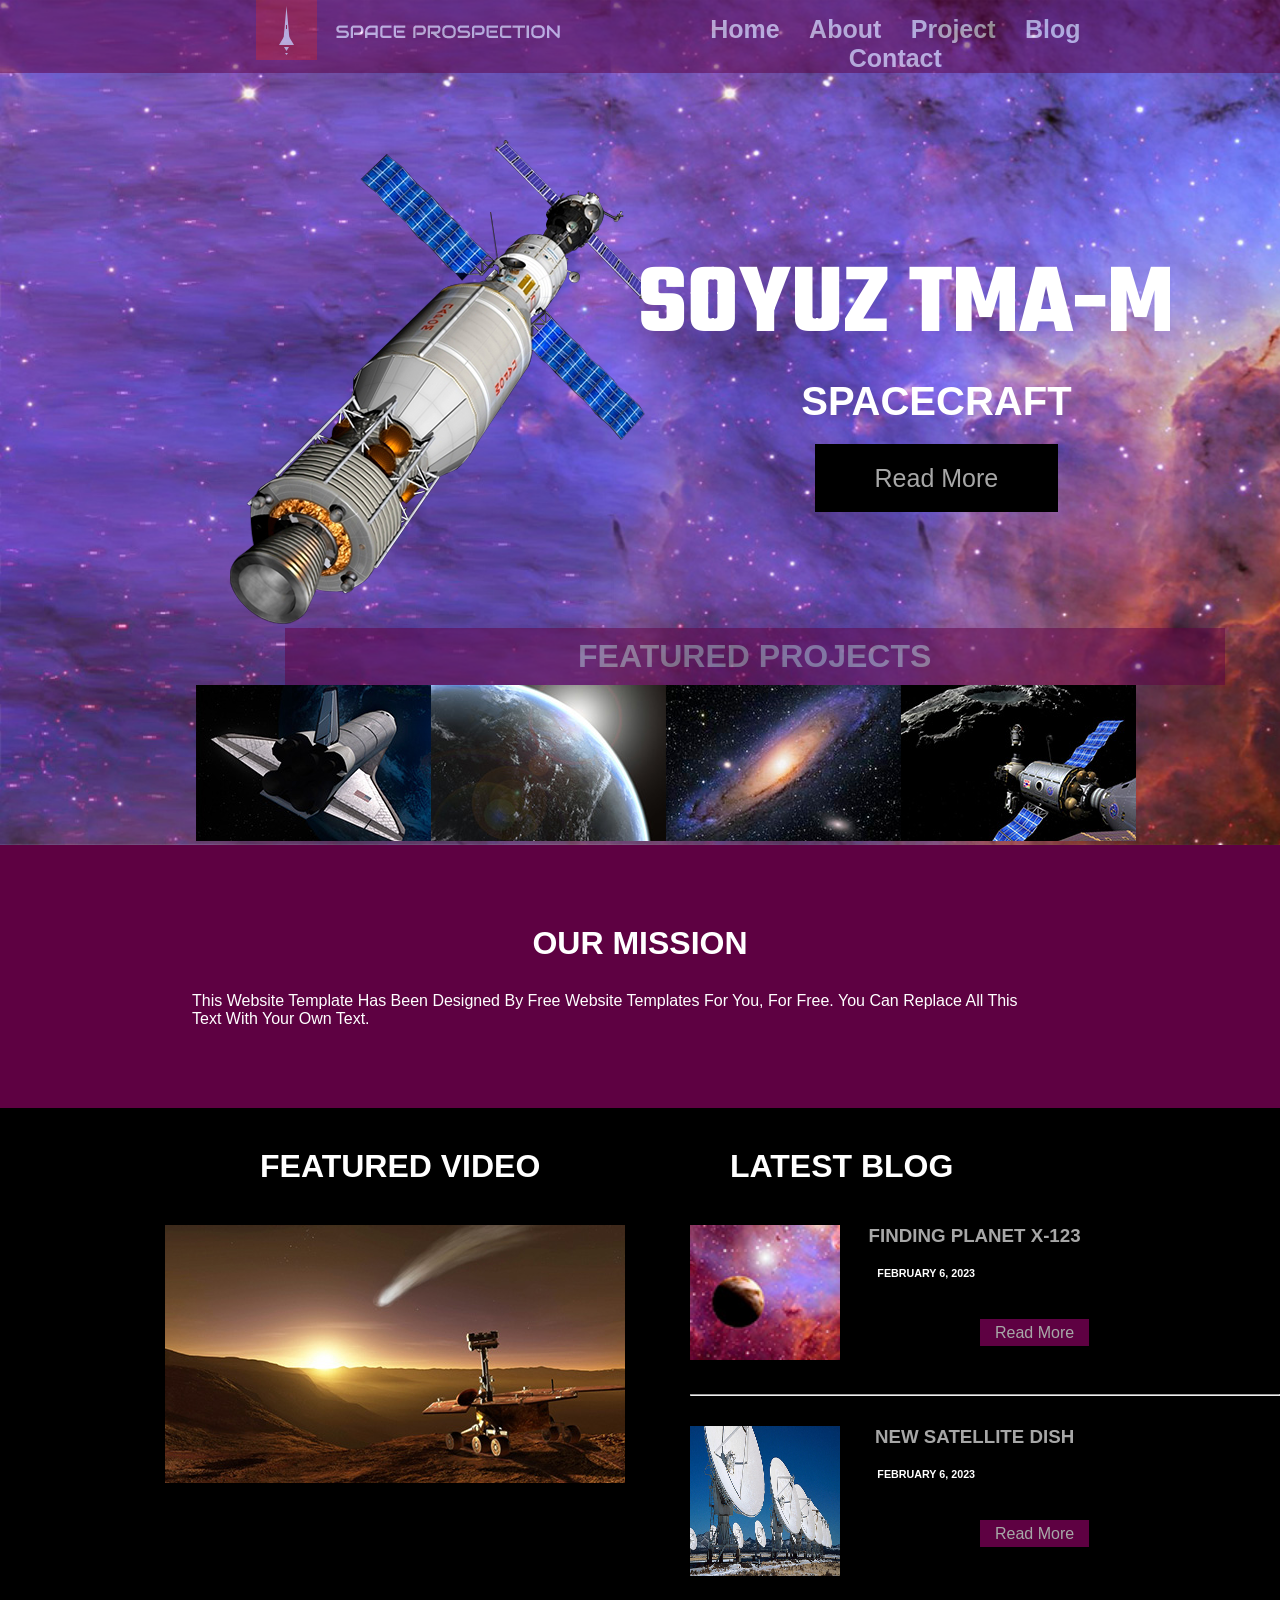
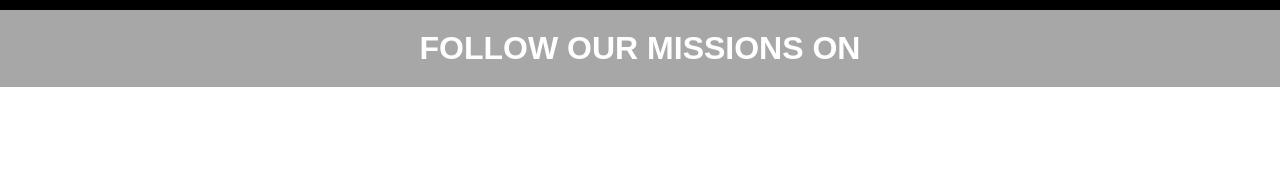
<file: index.html>
<!DOCTYPE html>
<html lang="en">

<head>
    <meta charset="UTF-8">
    <meta name="viewport" content="width=device-width, initial-scale=1.0">
    <link rel="stylesheet" href="https://use.fontawesome.com/releases/v5.13.1/css/all.css" integrity="sha384-xxzQGERXS00kBmZW/6qxqJPyxW3UR0BPsL4c8ILaIWXva5kFi7TxkIIaMiKtqV1Q" crossorigin="anonymous">
    <link rel="preconnect" href="https://fonts.gstatic.com">
    <link href="https://fonts.googleapis.com/css2?family=Teko:wght@500&family=Zen+Dots&display=swap" rel="stylesheet">
    <script src="https://code.jquery.com/jquery-3.5.1.slim.min.js" integrity="sha384-DfXdz2htPH0lsSSs5nCTpuj/zy4C+OGpamoFVy38MVBnE+IbbVYUew+OrCXaRkfj" crossorigin="anonymous"></script>
    <script src="https://cdn.jsdelivr.net/npm/popper.js@1.16.1/dist/umd/popper.min.js" integrity="sha384-9/reFTGAW83EW2RDu2S0VKaIzap3H66lZH81PoYlFhbGU+6BZp6G7niu735Sk7lN" crossorigin="anonymous"></script>
    <script src="https://stackpath.bootstrapcdn.com/bootstrap/4.5.2/js/bootstrap.min.js" integrity="sha384-B4gt1jrGC7Jh4AgTPSdUtOBvfO8shuf57BaghqFfPlYxofvL8/KUEfYiJOMMV+rV" crossorigin="anonymous"></script>
    <link rel="stylesheet" type='text/css' href="css/main.css">
    <title>Home</title>
</head>

<body>
    <!--start header-->
    <header>
        <!--start nav-->
        <nav style="width: 71%;">
            <div class="logo"><img src="images/logo.png" alt="logo"></div>
            <ul class="ul-nav">
                <li><a href="index.html">Home</a></li>
                <li>
                    <a href="about.html">about</a></li>

                <li>
                    <a href="project.html">project</a></li>
                <li><a href="blog.html">blog</a></li>
                <li>
                    <a href="contact.html">contact</a></li>
            </ul>
        </nav>
        <!--end nav-->
        <!--start container-->

        <!--start showcase-->
        <div class="showcase">
            <div class="showcase-1">
                <div class="showcase-12"><img src="images/satellite.png" alt="satellite"></div>
                <div class="showcase-13">
                    <h1 style="font-family: teko;">SOYUZ TMA-M</h1>
                    <h3>SPACECRAFT</h3>
                    <a href="/">read more</a>
                </div>
            </div>
            <div class="showcase-2">
                <div class="showcase-21">
                    <h1>FEATURED PROJECTS</h1>
                </div>
                <div class="showcase-22">
                    <div class="img-showcase">
                        <img src="images/project-image1.jpg" alt="project-image1"><img src="images/project-image2.jpg" alt="project-image2"><img src="images/project-image3.jpg" alt="project-image3"><img src="images/project-image4.jpg" alt="project-image4">
                    </div>
                </div>
            </div>
        </div>
        <!--end showcase-->
    </header>

    <!--end header-->

    <!--start about-->
    <div class="about">
        <h1>OUR MISSION</h1>
        <p>This website template has been designed by Free Website Templates for you, for free. You can replace all this text with your own text.</p>
    </div>
    <!--end about-->
    <!--start blog-->
    <div class="blog">
        <div class="blog-1">
            <h1>FEATURED VIDEO</h1>
            <img src="images/mars-rover.jpg" alt="mars-rover">
        </div>
        <div class="blog-2">
            <h1>LATEST BLOG</h1>
            <div class="blog-21">
                <div><img src="images/finding-planet.jpg" alt="finding-planet"></div>
                <div>
                    <h3>FINDING PLANET X-123</h3>
                    <h6>FEBRUARY 6, 2023</h6>
                    <a href="/">read more</a>
                </div>
            </div>
            <hr>
            <div class="blog-22">
                <div><img src="images/satellite-dish.jpg" alt="satellite-dish" style="height: 150px;"></div>
                <div>
                    <h3>NEW SATELLITE DISH</h3>
                    <h6>FEBRUARY 6, 2023</h6>
                    <a href="/">read more</a>
                </div>
            </div>
        </div>
    </div>
    <!--end blog-->
    <!--start testimonial -->
    <!--end testimonial -->
    </div>
    <!--end container-->
    <!--start footer-->
    <footer>
        <div class="ftr-1">
            <div class="icon-ftr">
                <i></i><i></i><i></i><i></i>
            </div>
            <div>
                <h1>FOLLOW OUR MISSIONS ON</h1>
            </div>
        </div>
        <div class="ftr-2" style="padding: 30px 0; font-weight:lighter;">
            <h6>© 2023 BY SPACE PROSPECTION | ALL RIGHTS RESERVED</h6>
        </div>
    </footer>
    <!--end footer-->
</body>

</html>
</file>
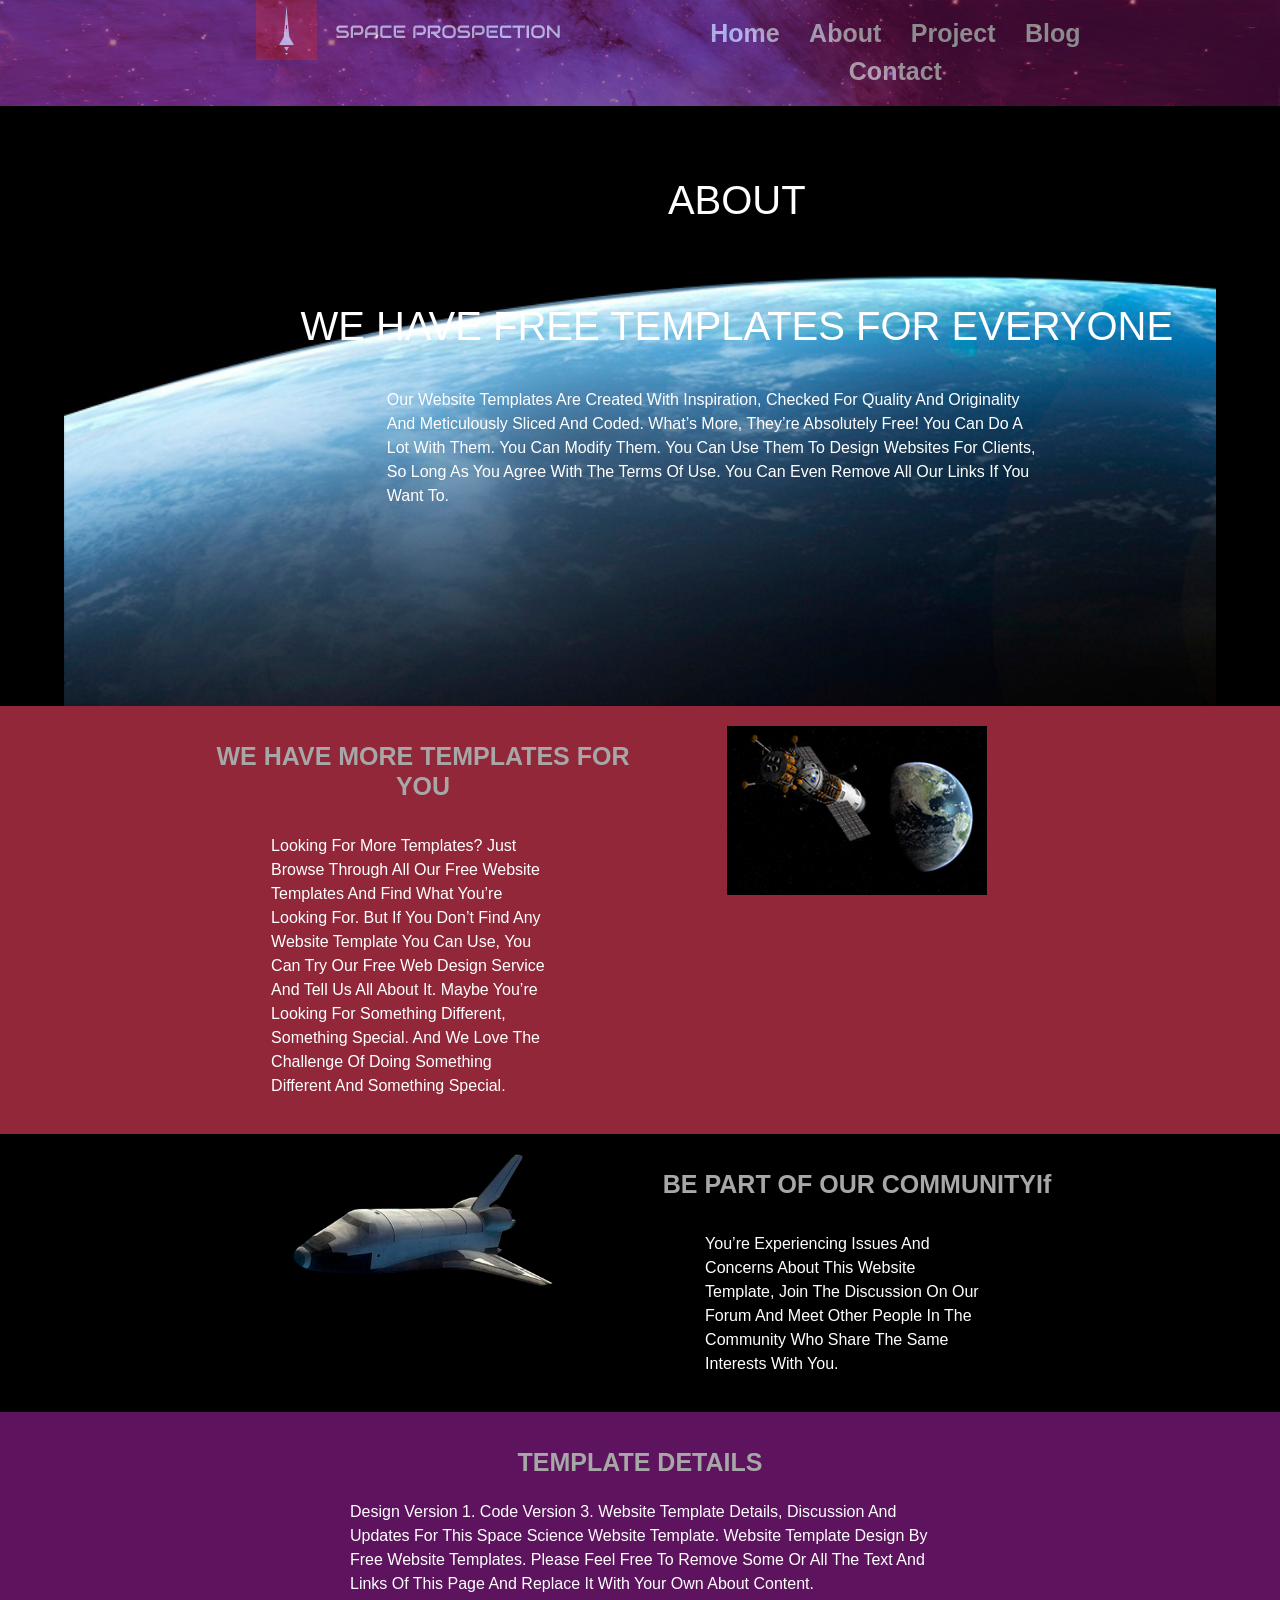
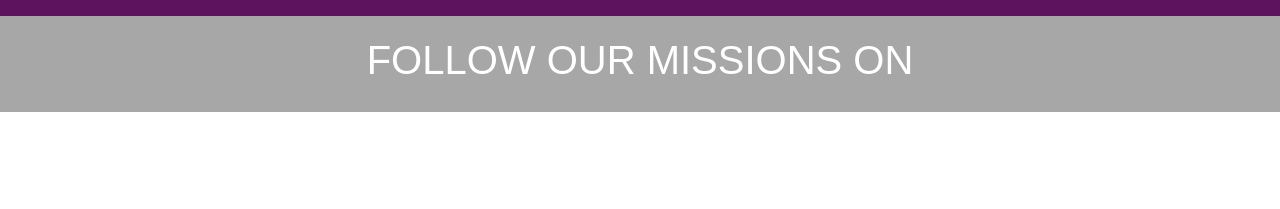
<file: about.html>
<!DOCTYPE html>
<html lang="en">

<head>
    <meta charset="UTF-8">
    <meta name="viewport" content="width=device-width, initial-scale=1.0">
    <link rel="stylesheet" href="https://use.fontawesome.com/releases/v5.13.1/css/all.css" integrity="sha384-xxzQGERXS00kBmZW/6qxqJPyxW3UR0BPsL4c8ILaIWXva5kFi7TxkIIaMiKtqV1Q" crossorigin="anonymous">
    <link href="https://fonts.googleapis.com/css2?family=Architects+Daughter&display=swap" rel="stylesheet">
    <link href="https://fonts.googleapis.com/css2?family=Amatic+SC&family=Architects+Daughter&display=swap" rel="stylesheet">
    <link rel="stylesheet" href="https://stackpath.bootstrapcdn.com/bootstrap/4.5.2/css/bootstrap.min.css" integrity="sha384-JcKb8q3iqJ61gNV9KGb8thSsNjpSL0n8PARn9HuZOnIxN0hoP+VmmDGMN5t9UJ0Z" crossorigin="anonymous">
    <script src="https://code.jquery.com/jquery-3.5.1.slim.min.js" integrity="sha384-DfXdz2htPH0lsSSs5nCTpuj/zy4C+OGpamoFVy38MVBnE+IbbVYUew+OrCXaRkfj" crossorigin="anonymous"></script>
    <script src="https://cdn.jsdelivr.net/npm/popper.js@1.16.1/dist/umd/popper.min.js" integrity="sha384-9/reFTGAW83EW2RDu2S0VKaIzap3H66lZH81PoYlFhbGU+6BZp6G7niu735Sk7lN" crossorigin="anonymous"></script>
    <script src="https://stackpath.bootstrapcdn.com/bootstrap/4.5.2/js/bootstrap.min.js" integrity="sha384-B4gt1jrGC7Jh4AgTPSdUtOBvfO8shuf57BaghqFfPlYxofvL8/KUEfYiJOMMV+rV" crossorigin="anonymous"></script>
    <link rel="stylesheet" type='text/css' href="css/main.css">
    <title>about</title>
</head>

<body style="background-color: black;">
    <!--start header-->
    <header>
        <!--start nav-->
        <nav>
            <div class="logo"><img src="images/logo.png" alt="logo"></div>
            <ul class="ul-nav">
                <li><a href="index.html">Home</a></li>
                <li>
                    <a href="about.html">about</a></li>

                <li>
                    <a href="project.html">project</a></li>
                <li><a href="blog.html">blog</a></li>
                <li>
                    <a href="contact.html">contact</a></li>
            </ul>
        </nav>
        <!--end nav-->
    </header>
    <!--end header-->
    <!--start about-->
    <div class="about-a">
        <div>
            <h1>ABOUT</h1>
            <h1>WE HAVE FREE TEMPLATES FOR EVERYONE</h1>
            <p>Our website templates are created with inspiration, checked for quality and originality and meticulously sliced and coded. What’s more, they’re absolutely free! You can do a lot with them. You can modify them. You can use them to design websites
                for clients, so long as you agree with the Terms of Use. You can even remove all our links if you want to.</p>
        </div>
    </div>
    <!--end about-->
    <!-- start templets-->
    <div class="temp">
        <div class="temp-1">
            <div>
                <h1>WE HAVE MORE TEMPLATES FOR YOU</h1>
                <p>Looking for more templates? Just browse through all our Free Website Templates and find what you’re looking for. But if you don’t find any website template you can use, you can try our Free Web Design service and tell us all about it.
                    Maybe you’re looking for something different, something special. And we love the challenge of doing something different and something special.</p>
            </div>
            <div><img src="images/earth-satellite.jpg" alt="project-image2"></div>
        </div>
        <div class="temp-2">
            <div><img src="images/space-shuttle.png" alt="space-shuttle"></div>
            <div>
                <h1>BE PART OF OUR COMMUNITYIf</h1>
                <p> you’re experiencing issues and concerns about this website template, join the discussion on our forum and meet other people in the community who share the same interests with you.</p>
            </div>
        </div>
        <div class="temp-3">
            <h1>TEMPLATE DETAILS</h1>
            <p>Design Version 1. Code version 3. Website Template details, discussion and updates for this Space Science Website Template. Website Template design by Free Website Templates. Please feel free to remove some or all the text and links of this
                page and replace it with your own About content.</p>
        </div>
    </div>
    <!--end templets-->
    <!--start footer-->
    <footer>
        <div class="ftr-1">
            <div class="icon-ftr">
                <i></i><i></i><i></i><i></i>
            </div>
            <div>
                <h1>FOLLOW OUR MISSIONS ON</h1>
            </div>
        </div>
        <div class="ftr-2">
            <h6>© 2023 BY SPACE PROSPECTION | ALL RIGHTS RESERVED</h6>
        </div>
    </footer>
    <!--end footer-->
</body>

</html>
</file>
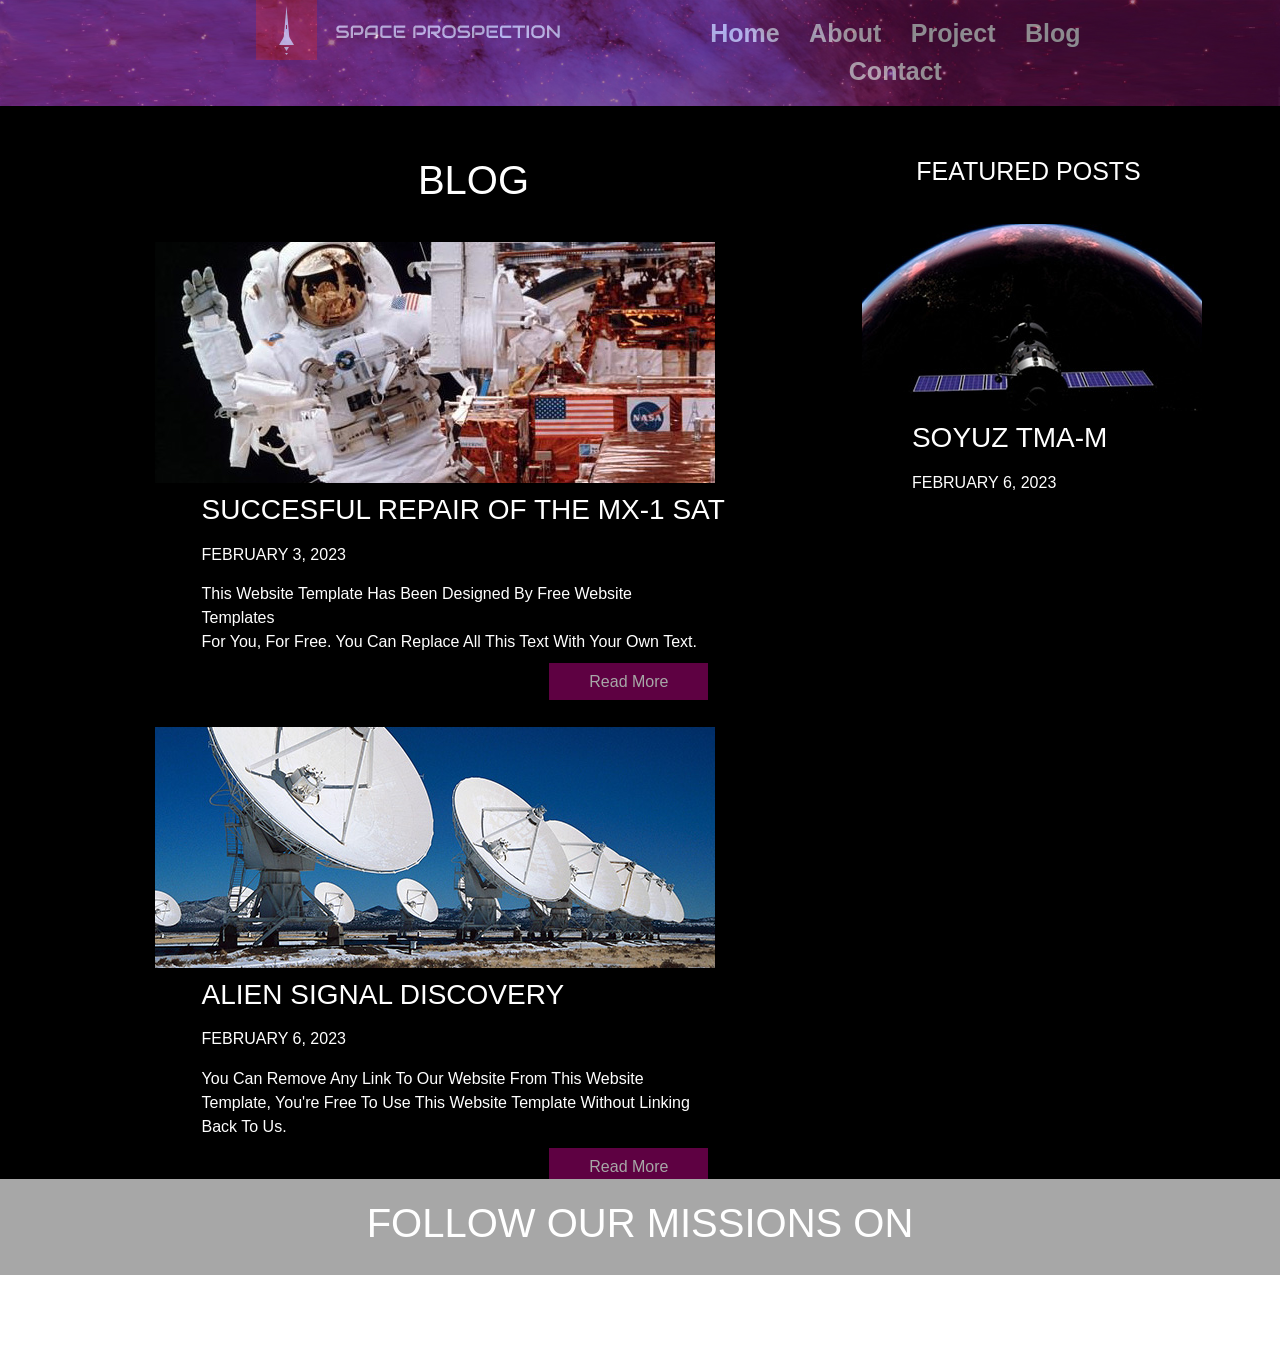
<file: blog.html>
<!DOCTYPE html>
<html lang="en">

<head>
    <meta charset="UTF-8">
    <meta name="viewport" content="width=device-width, initial-scale=1.0">
    <link rel="stylesheet" href="https://use.fontawesome.com/releases/v5.13.1/css/all.css" integrity="sha384-xxzQGERXS00kBmZW/6qxqJPyxW3UR0BPsL4c8ILaIWXva5kFi7TxkIIaMiKtqV1Q" crossorigin="anonymous">
    <link href="https://fonts.googleapis.com/css2?family=Architects+Daughter&display=swap" rel="stylesheet">
    <link href="https://fonts.googleapis.com/css2?family=Amatic+SC&family=Architects+Daughter&display=swap" rel="stylesheet">
    <link rel="stylesheet" href="https://stackpath.bootstrapcdn.com/bootstrap/4.5.2/css/bootstrap.min.css" integrity="sha384-JcKb8q3iqJ61gNV9KGb8thSsNjpSL0n8PARn9HuZOnIxN0hoP+VmmDGMN5t9UJ0Z" crossorigin="anonymous">
    <script src="https://code.jquery.com/jquery-3.5.1.slim.min.js" integrity="sha384-DfXdz2htPH0lsSSs5nCTpuj/zy4C+OGpamoFVy38MVBnE+IbbVYUew+OrCXaRkfj" crossorigin="anonymous"></script>
    <script src="https://cdn.jsdelivr.net/npm/popper.js@1.16.1/dist/umd/popper.min.js" integrity="sha384-9/reFTGAW83EW2RDu2S0VKaIzap3H66lZH81PoYlFhbGU+6BZp6G7niu735Sk7lN" crossorigin="anonymous"></script>
    <script src="https://stackpath.bootstrapcdn.com/bootstrap/4.5.2/js/bootstrap.min.js" integrity="sha384-B4gt1jrGC7Jh4AgTPSdUtOBvfO8shuf57BaghqFfPlYxofvL8/KUEfYiJOMMV+rV" crossorigin="anonymous"></script>
    <link rel="stylesheet" type='text/css' href="css/main.css">
    <title>blog</title>
</head>

<body style="background-color: black;">
    <!--start header-->
    <header>
        <!--start nav-->
        <nav>
            <div class="logo"><img src="images/logo.png" alt="logo"></div>
            <ul class="ul-nav">
                <li><a href="index.html">Home</a></li>
                <li>
                    <a href="about.html">about</a></li>

                <li>
                    <a href="project.html">project</a></li>
                <li><a href="blog.html">blog</a></li>
                <li>
                    <a href="contact.html">contact</a></li>
            </ul>
        </nav>
        <!--end nav-->
        <!--start footer-->
    </header>
    <!--end header-->
    <!--start blog-->
    <div class="container">
        <div class="blogs">

            <main>
                <h1>blog</h1>
                <div>
                    <img src="images/astronaut.jpg" alt="astronaut">
                    <h3>SUCCESFUL REPAIR OF THE MX-1 SAT</h3>
                    <h6>FEBRUARY 3, 2023</h6>
                    <p>This website template has been designed by Free Website Templates <br> for you, for free. You can replace all this text with your own text.</p>
                    <a href="/">read more</a>
                </div>
                <hr>
                <div>
                    <img src="images/satellite-dish.jpg" alt="satellite-dish">
                    <h3>ALIEN SIGNAL DISCOVERY</h3>
                    <h6>FEBRUARY 6, 2023</h6>
                    <p>You can remove any link to our website from this website template, you're free to use this website template without linking back to us.</p>
                    <a href="/">read more</a>
                </div>
            </main>
            <aside>
                <div>
                    <h1>FEATURED POSTS</h1>
                    <img src="images/moon-satellite.jpg" alt="moon-satellite">
                    <h3>SOYUZ TMA-M</h3>
                    <h6>FEBRUARY 6, 2023</h6>
                </div>

            </aside>
        </div>
    </div>
    <!--end blog-->
    <!--start footer-->
    <footer>
        <div class="ftr-1">
            <div class="icon-ftr">
                <i></i><i></i><i></i><i></i>
            </div>
            <div>
                <h1>FOLLOW OUR MISSIONS ON</h1>
            </div>
        </div>
        <div class="ftr-2">
            <h6>© 2023 BY SPACE PROSPECTION | ALL RIGHTS RESERVED</h6>
        </div>
    </footer>
    <!--end footer-->
</file>
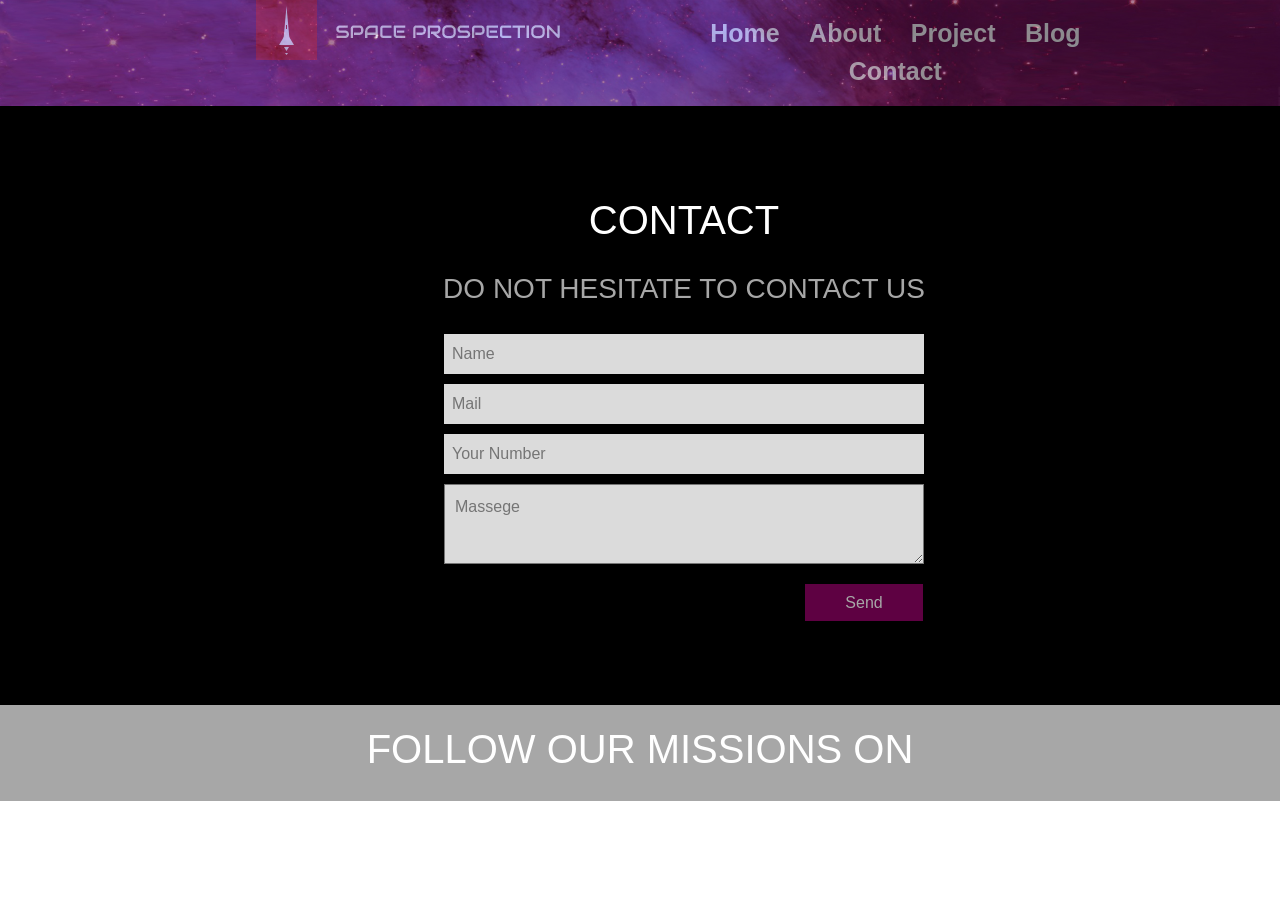
<file: contact.html>
<!DOCTYPE html>
<html lang="en">

<head>
    <meta charset="UTF-8">
    <meta name="viewport" content="width=device-width, initial-scale=1.0">
    <link rel="stylesheet" href="https://use.fontawesome.com/releases/v5.13.1/css/all.css" integrity="sha384-xxzQGERXS00kBmZW/6qxqJPyxW3UR0BPsL4c8ILaIWXva5kFi7TxkIIaMiKtqV1Q" crossorigin="anonymous">
    <link href="https://fonts.googleapis.com/css2?family=Architects+Daughter&display=swap" rel="stylesheet">
    <link href="https://fonts.googleapis.com/css2?family=Amatic+SC&family=Architects+Daughter&display=swap" rel="stylesheet">
    <link rel="stylesheet" href="https://stackpath.bootstrapcdn.com/bootstrap/4.5.2/css/bootstrap.min.css" integrity="sha384-JcKb8q3iqJ61gNV9KGb8thSsNjpSL0n8PARn9HuZOnIxN0hoP+VmmDGMN5t9UJ0Z" crossorigin="anonymous">
    <script src="https://code.jquery.com/jquery-3.5.1.slim.min.js" integrity="sha384-DfXdz2htPH0lsSSs5nCTpuj/zy4C+OGpamoFVy38MVBnE+IbbVYUew+OrCXaRkfj" crossorigin="anonymous"></script>
    <script src="https://cdn.jsdelivr.net/npm/popper.js@1.16.1/dist/umd/popper.min.js" integrity="sha384-9/reFTGAW83EW2RDu2S0VKaIzap3H66lZH81PoYlFhbGU+6BZp6G7niu735Sk7lN" crossorigin="anonymous"></script>
    <script src="https://stackpath.bootstrapcdn.com/bootstrap/4.5.2/js/bootstrap.min.js" integrity="sha384-B4gt1jrGC7Jh4AgTPSdUtOBvfO8shuf57BaghqFfPlYxofvL8/KUEfYiJOMMV+rV" crossorigin="anonymous"></script>
    <link rel="stylesheet" type='text/css' href="css/main.css">
    <title>contact</title>
</head>

<body>
    <!--start header-->
    <header>
        <!--start nav-->
        <nav>
            <div class="logo"><img src="images/logo.png" alt="logo"></div>
            <ul class="ul-nav">
                <li><a href="index.html">Home</a></li>
                <li>
                    <a href="about.html">about</a></li>

                <li>
                    <a href="project.html">project</a></li>
                <li><a href="blog.html">blog</a></li>
                <li>
                    <a href="contact.html">contact</a></li>
            </ul>
        </nav>
        <!--end nav-->
        <!--start footer-->
    </header>
    <!--end header-->
    <!--start contact-->
    <div class="contact">

        <form>
            <h1>CONTACT</h1>
            <h3>DO NOT HESITATE TO CONTACT US</h3>
            <input type="text" placeholder="name">
            <input type="text" placeholder="mail">
            <input type="text" placeholder="your number">
            <textarea placeholder="massege"></textarea>
            <a href="/">send</a>
        </form>
    </div>
    <!--end contact-->
    <footer>
        <div class="ftr-1">
            <div class="icon-ftr">
                <i></i><i></i><i></i><i></i>
            </div>
            <div>
                <h1>FOLLOW OUR MISSIONS ON</h1>
            </div>
        </div>
        <div class="ftr-2">
            <h6>© 2023 BY SPACE PROSPECTION | ALL RIGHTS RESERVED</h6>
        </div>
    </footer>
    <!--end footer-->
</file>
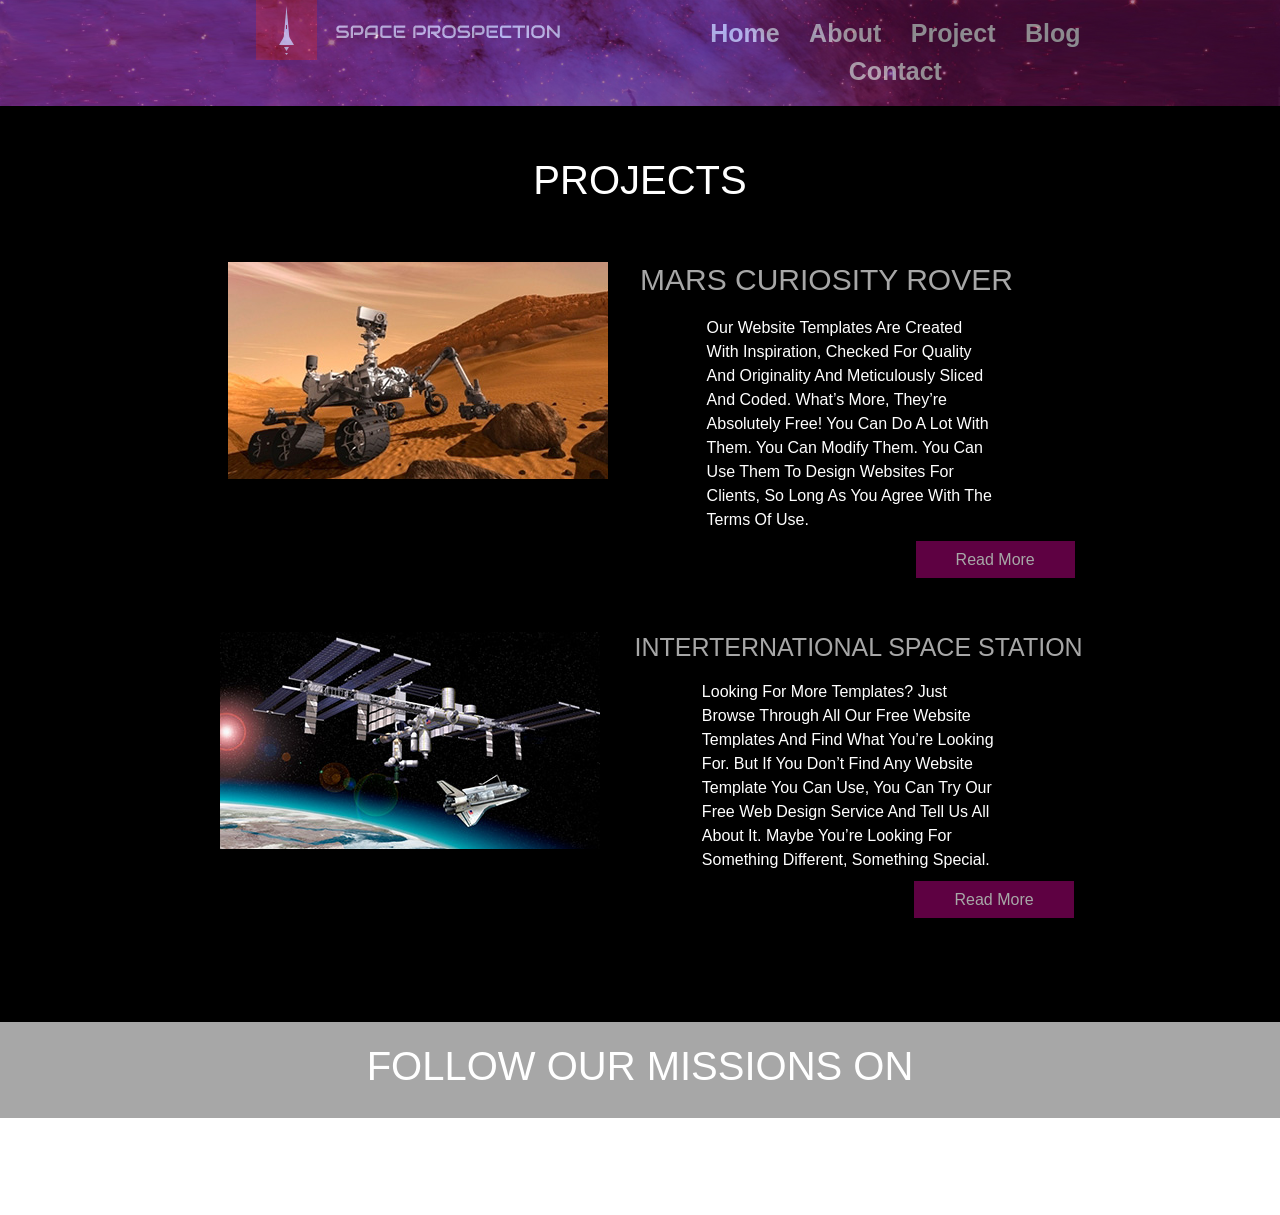
<file: project.html>
<!DOCTYPE html>
<html lang="en">

<head>
    <meta charset="UTF-8">
    <meta name="viewport" content="width=device-width, initial-scale=1.0">
    <link rel="stylesheet" href="https://use.fontawesome.com/releases/v5.13.1/css/all.css" integrity="sha384-xxzQGERXS00kBmZW/6qxqJPyxW3UR0BPsL4c8ILaIWXva5kFi7TxkIIaMiKtqV1Q" crossorigin="anonymous">
    <link href="https://fonts.googleapis.com/css2?family=Architects+Daughter&display=swap" rel="stylesheet">
    <link href="https://fonts.googleapis.com/css2?family=Amatic+SC&family=Architects+Daughter&display=swap" rel="stylesheet">
    <link rel="stylesheet" href="https://stackpath.bootstrapcdn.com/bootstrap/4.5.2/css/bootstrap.min.css" integrity="sha384-JcKb8q3iqJ61gNV9KGb8thSsNjpSL0n8PARn9HuZOnIxN0hoP+VmmDGMN5t9UJ0Z" crossorigin="anonymous">
    <script src="https://code.jquery.com/jquery-3.5.1.slim.min.js" integrity="sha384-DfXdz2htPH0lsSSs5nCTpuj/zy4C+OGpamoFVy38MVBnE+IbbVYUew+OrCXaRkfj" crossorigin="anonymous"></script>
    <script src="https://cdn.jsdelivr.net/npm/popper.js@1.16.1/dist/umd/popper.min.js" integrity="sha384-9/reFTGAW83EW2RDu2S0VKaIzap3H66lZH81PoYlFhbGU+6BZp6G7niu735Sk7lN" crossorigin="anonymous"></script>
    <script src="https://stackpath.bootstrapcdn.com/bootstrap/4.5.2/js/bootstrap.min.js" integrity="sha384-B4gt1jrGC7Jh4AgTPSdUtOBvfO8shuf57BaghqFfPlYxofvL8/KUEfYiJOMMV+rV" crossorigin="anonymous"></script>
    <link rel="stylesheet" type='text/css' href="css/main.css">
    <title>project</title>
</head>

<body style="background-color: var(--fourth-color);">
    <!--start header-->
    <header>
        <!--start nav-->
        <nav>
            <div class="logo"><img src="images/logo.png" alt="logo"></div>
            <ul class="ul-nav">
                <li><a href="index.html">Home</a></li>
                <li>
                    <a href="about.html">about</a></li>

                <li>
                    <a href="project.html">project</a></li>
                <li><a href="blog.html">blog</a></li>
                <li>
                    <a href="contact.html">contact</a></li>
            </ul>
        </nav>
        <!--end nav-->
        <!--start footer-->
    </header>
    <!--end header-->
    <!--start projects-->
    <div class="container">
        <h1 class="h1-1">PROJECTS</h1>
        <div class="project-1">
            <div class="project-img"><img src="images/curious-rover.jpg" alt="curious-rover"></div>
            <div>
                <h1>MARS CURIOSITY ROVER</h1>
                <p>Our website templates are created with inspiration, checked for quality and originality and meticulously sliced and coded. What’s more, they’re absolutely free! You can do a lot with them. You can modify them. You can use them to design
                    websites for clients, so long as you agree with the Terms of Use.</p>
                <a href="/">read more</a>
            </div>
        </div>
        <div class="project-2">
            <div class="project-img"><img src="images/space-station.jpg" alt="space-station"></div>
            <div>
                <h1>
                    INTERTERNATIONAL SPACE STATION</h1>
                <p>Looking for more templates? Just browse through all our Free Website Templates and find what you’re looking for. But if you don’t find any website template you can use, you can try our Free Web Design service and tell us all about it.
                    Maybe you’re looking for something different, something special.</p>
                <a href="/">read more</a>
            </div>
        </div>
    </div>
    <!--end projects-->
    <!--start footer-->
    <footer>
        <div class="ftr-1">
            <div class="icon-ftr">
                <i></i><i></i><i></i><i></i>
            </div>
            <div>
                <h1>FOLLOW OUR MISSIONS ON</h1>
            </div>
        </div>
        <div class="ftr-2">
            <h6>© 2023 BY SPACE PROSPECTION | ALL RIGHTS RESERVED</h6>
        </div>
    </footer>
    <!--end footer-->
</file>
<file: css/main.css>
* {
        text-transform: capitalize;
        perspective: 600px;
        margin: 0;
        padding: 0;
        font-family: sans-serif;
        text-align: center;
    }
    
     :root {
        --primary-color: rgb(145, 39, 57);
        --secoundary-color: #fff;
        --third-color: rgb(94, 1, 66);
        --fourth-color: black;
        --fifth-color: rgb(167, 167, 167);
        --sixth-color: rgb(94, 19, 94);
    }
    
    header {
        background-image: url(../images/bg-home.jpg);
        background-repeat: no-repeat;
        background-size: cover;
    }
    
    nav {
        width: 100%;
        display: inline-flex;
        padding-top: 0;
        padding-bottom: 0;
        padding-left: 20%;
        padding-right: 9%;
        background-color: var(--third-color);
        opacity: 0.5;
    }
    
    .logo {
        padding-right: 10%;
        height: 100%;
    }
    
    nav ul {
        padding-top: 15px;
        list-style: none;
    }
    
    nav ul li {
        display: inline-flex;
    }
    
    nav ul li a {
        text-decoration: none;
        color: var(--secoundary-color);
        font-size: 25px;
        padding-right: 25px;
        font-weight: bold;
        opacity: none;
    }
    
    .showcase-1 {
        margin-left: 18%;
        display: flex;
        margin-top: 2%;
    }
    
    .showcase-12 img {
        padding-top: 10%;
        position: relative;
        z-index: 1;
    }
    
    .showcase-13 {
        margin-left: 50px;
        margin-top: 13%;
    }
    
    .showcase-13 h1 {
        margin-left: -60px;
        font-size: 100px;
        color: var(--secoundary-color);
    }
    
    .showcase-13 h3 {
        text-align: center;
        font-size: 40px;
        padding-bottom: 40px;
        color: var(--secoundary-color);
    }
    
    .showcase-13 a {
        color: var(--fifth-color);
        background-color: var(--fourth-color);
        text-decoration: none;
        padding: 20px 60px;
        font-size: 25px;
    }
    
    .showcase-2 {
        margin-left: 4%;
    }
    
    .showcase-21 {
        width: 940px;
        background-color: var(--third-color);
        opacity: 0.5;
        margin-left: 19%;
    }
    
    .showcase-21 h1 {
        color: var(--fifth-color);
        padding: 10px 0;
        text-align: center;
    }
    
    footer {
        margin-top: 0;
        text-align: center;
    }
    
    .ftr-1 {
        background-color: var(--fifth-color);
        color: var(--secoundary-color);
        padding: 20px 0;
    }
    
    .about {
        color: var(--secoundary-color);
        background-color: var(--third-color);
        padding: 80px 0;
    }
    
    .about h1 {
        padding-bottom: 20px;
    }
    
    .blog {
        background-color: var(--fourth-color);
        display: inline-flex;
        width: 100%;
    }
    
    .blog-1 {
        width: 50%;
    }
    
    .blog-2 {
        width: 50%;
    }
    
    .blog-2 h1,
    .blog-1 h1 {
        text-align: left;
        padding: 40px;
        color: var(--secoundary-color);
    }
    
    .blog-1 h1 {
        padding-left: 160px;
    }
    
    .blog-1 {
        margin-left: 100px;
    }
    
    .blog-21,
    .blog-22 {
        color: var(--fifth-color);
        display: flex;
        margin-right: 100px;
        margin-bottom: 30px;
    }
    
    .blog-21 img,
    .blog-22 img {
        width: 150px;
    }
    
    .blog-21 h3,
    .blog-22 h3 {
        padding-bottom: 10px;
        padding-left: 20px;
    }
    
    .blog-21 h6,
    .blog-22 h6 {
        padding-bottom: 45px;
    }
    
    .blog-21 a,
    .blog-22 a {
        color: var(--fifth-color);
        background-color: var(--third-color);
        text-decoration: none;
        padding: 5px 15px;
        font-size: 16px;
        margin-left: 140px
    }
    
    .blog-22 {
        margin-top: 30px;
    }
    
    .contact {
        background-color: var(--fourth-color);
        width: 100%;
        padding-top: 50px;
        padding-bottom: 50px;
    }
    
    .contact form {
        width: 600px;
        padding: 40px 0;
        margin-left: 30%;
    }
    
    .contact input {
        display: block;
        width: 80%;
        margin-left: 60px;
        padding: 8px;
        text-align: left;
        border: none;
        margin-bottom: 10px;
        background-color: rgb(219, 219, 219);
    }
    
    .contact textarea {
        width: 80%;
        padding-bottom: 20px;
        margin-bottom: 20px;
        text-align: left;
        padding-left: 10px;
        padding-top: 10px;
        background-color: rgb(219, 219, 219);
    }
    
    form h1 {
        color: var(--secoundary-color);
        padding-bottom: 20px;
    }
    
    form h3 {
        color: var(--fifth-color);
        padding-bottom: 20px;
    }
    
    .contact a {
        color: var(--fifth-color);
        background-color: var(--third-color);
        text-decoration: none;
        padding: 10px 40px;
        font-size: 16px;
        margin-left: 60%
    }
    
    .about-a {
        background-image: url(../images/bg-about.jpg);
        background-repeat: no-repeat;
        background-size: cover;
        width: 90%;
        margin-left: 5%;
        padding-top: 20px;
        height: 600px;
        color: var(--secoundary-color);
    }
    
    .about-a h1 {
        padding-bottom: 20px;
        padding-top: 50px;
    }
    
    .about-a div:first-of-type {
        width: 1000px;
        margin-left: 15%;
    }
    
    .ftr-2 {
        background-color: white;
        padding: 30px 0;
    }
    
    .temp {
        margin-top: 0;
        margin-bottom: 0;
    }
    
    .temp-1 {
        background-color: var(--primary-color);
        display: inline-flex;
        padding: 20px;
    }
    
    .temp-1 h1 {
        font-size: 25px;
        padding: 15px 0;
        color: var(--fifth-color);
        font-weight: bold;
    }
    
    .temp-1 img {
        width: 60%;
    }
    
    .temp-1 p {
        color: var(--secoundary-color);
    }
    
    .temp-1 div:first-of-type {
        width: 50%;
        margin-left: 15%;
    }
    
    .temp-1 div:last-of-type {
        width: 50%;
        margin-right: 15%;
    }
    
    .temp-2 {
        display: inline-flex;
        padding: 20px;
    }
    
    .temp-2 h1 {
        font-size: 25px;
        padding: 15px 0;
        color: var(--fifth-color);
        font-weight: bold;
    }
    
    .temp-2 img {
        width: 60%;
    }
    
    .temp-2 p {
        color: var(--secoundary-color);
    }
    
    .temp-2 div:first-of-type {
        width: 50%;
        margin-left: 15%;
    }
    
    .temp-2 div:last-of-type {
        width: 50%;
        margin-right: 15%;
    }
    
    .temp-3 {
        padding: 20px 0;
        text-align: center;
        background-color: var(--sixth-color);
    }
    
    .temp-3 h1 {
        font-size: 25px;
        padding: 15px 0;
        color: var(--fifth-color);
        font-weight: bold;
    }
    
    .temp-3 p {
        padding: 0 30px;
        margin: 0 25%;
        color: var(--secoundary-color);
    }
    
    .h1-1 {
        text-align: center;
        color: white;
        padding-top: 50px;
        padding-bottom: 50px;
    }
    
    .project-1 {
        display: inline-flex;
        margin-bottom: 60px;
    }
    
    .project-img {
        margin-left: 10%;
        width: 50%;
    }
    
    .project-1 div:last-of-type {
        width: 50%;
        margin-right: 10%;
    }
    
    .project-1 p {
        text-align: left;
        color: var(--secoundary-color);
    }
    
    .project-1 a {
        color: var(--fifth-color);
        background-color: var(--third-color);
        text-decoration: none;
        padding: 10px 40px;
        font-size: 16px;
        margin-left: 60%
    }
    
    .project-2 {
        display: inline-flex;
        margin-bottom: 60px;
        margin-right: 10%;
    }
    
    .project-img {
        width: 50%;
    }
    
    .project-2 div:last-of-type {
        width: 50%;
        margin-bottom: 50px;
    }
    
    .project-2 div:last-of-type h3,
    p {
        margin-right: 20%;
    }
    
    .project-2 h1 {
        text-align: left;
        color: var(--fifth-color);
        font-size: 25px;
    }
    
    .project-1 h1 {
        text-align: left;
        color: var(--fifth-color);
        font-size: 30px;
    }
    
    .project-2 p {
        text-align: left;
        color: var(--secoundary-color);
    }
    
    .project-2 a {
        color: var(--fifth-color);
        background-color: var(--third-color);
        text-decoration: none;
        padding: 10px 40px;
        font-size: 16px;
        margin-left: 60%
    }
    
    .blogs {
        display: flex;
    }
    
    main {
        width: 70%;
    }
    
    aside {
        text-align: left;
        width: 30%;
    }
    
    .blogs h1 {
        text-align: center;
        margin-top: 20px;
        text-transform: uppercase;
        color: var(--secoundary-color);
        padding: 30px 0;
    }
    
    .blogs h3,
    h6,
    p {
        margin-left: 15%;
        text-align: left;
        padding-top: 10px;
        color: var(--secoundary-color);
    }
    
    .blogs img {
        margin-right: 10%;
    }
    
    .blogs a {
        color: var(--fifth-color);
        background-color: var(--third-color);
        text-decoration: none;
        padding: 10px 40px;
        font-size: 16px;
        margin-left: 40%
    }
    
    aside h1 {
        text-align: left;
        font-size: 25px;
    }
</file>
